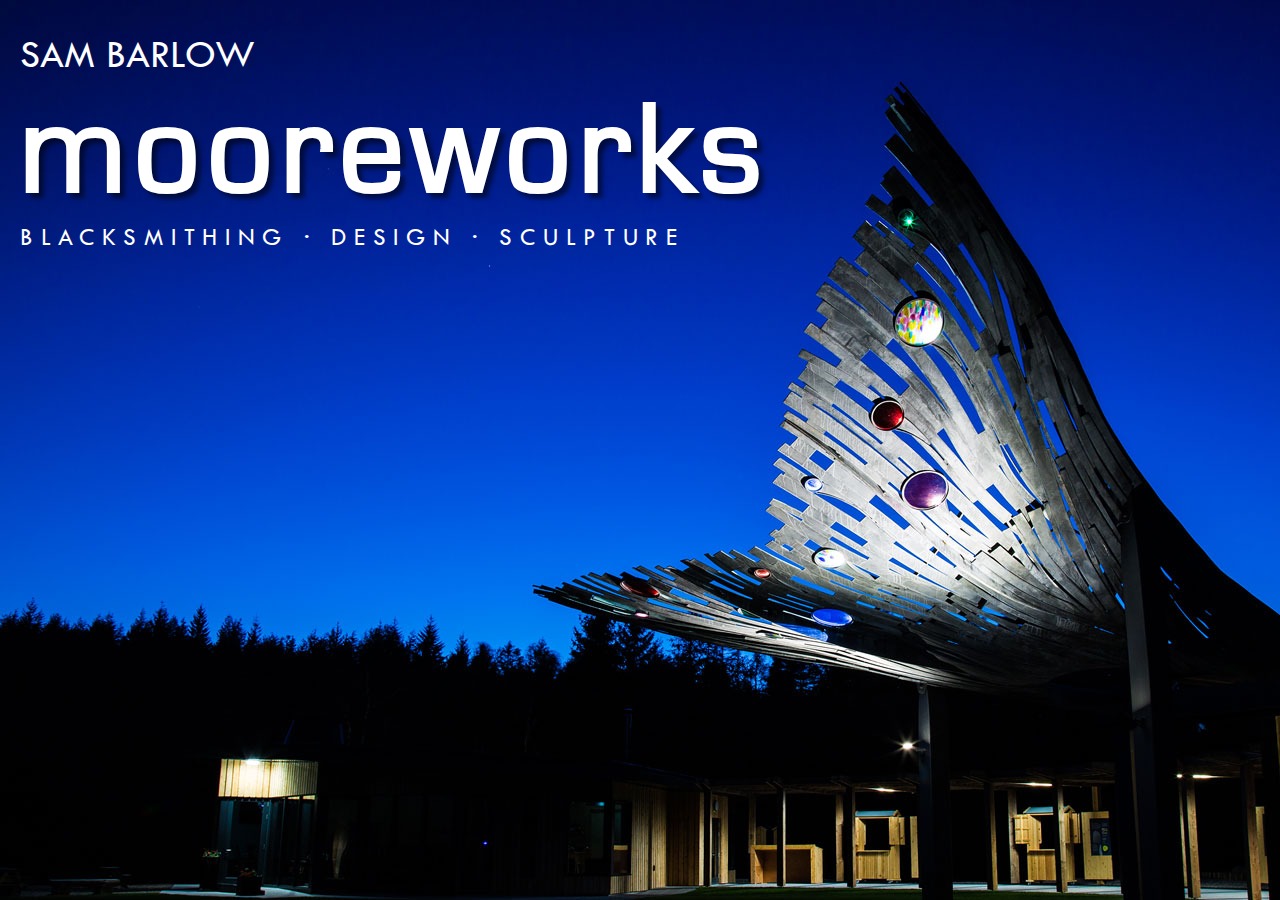
<file: index.html>
<html>
<head>
  <meta name="viewport" content="width=device-width;">
  <link rel="shortcut icon" href="images/logo_black.png">
  <link rel="stylesheet" href="css/mooreworks.css" >
  <script src="js/d3.v3.min.js" charset="utf-8"></script>
  <style>
    body {
      background-repeat:no-repeat;
      background-color:black;
      background-image:url('images/fishtail-at-night.jpg');
      cursor: pointer;
    }
  </style>
  </head>
  <body onclick="window.location.href='works.html'" class="no-sidebar">
  <div id="contact-details" style="display:none">
  <span style="margin:10px">
  Sam M Barlow<br />
  105 Toroboll<br />
  Lairg IV27 4DQ<br />
  <br />
  email: <a href="mailto:sam@mooreworks.co.uk">sam@mooreworks.co.uk</a><br />
  tel: 01549 402 074<br />
  </span>
  </div>
  <div id="main">
    <div id="header-name">SAM BARLOW</div>
    <div id="header-studio">mooreworks</div>
    <div id="header-tagline">BLACKSMITHING &middot; DESIGN &middot; SCULPTURE</div>
  </div>
  </body>
</html>
</file>
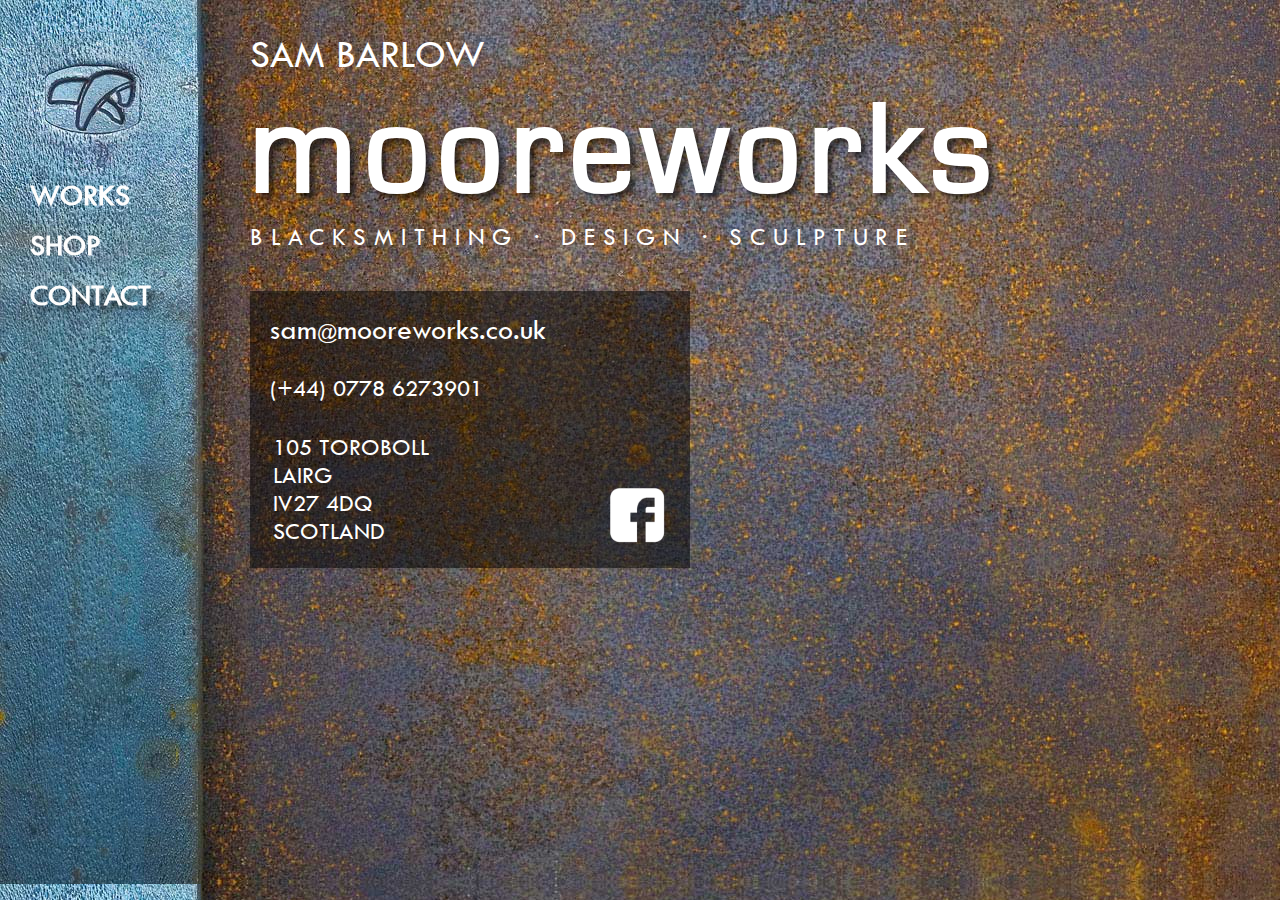
<file: contact.html>
<html>
<head>
  <meta name="viewport" content="width=device-width;">
  <link rel="shortcut icon" href="images/logo_black.png">
  <link rel="stylesheet" href="css/mooreworks.css" >
  <script src="js/d3.v3.min.js" charset="utf-8"></script>
  </head>
  <body>

  <div id="main" class="central-text">
    <div id="header-name">SAM BARLOW</div>
    <div id="header-studio">mooreworks</div>
    <div id="header-tagline">BLACKSMITHING &middot; DESIGN &middot; SCULPTURE</div>
    <div id="contact-details">
      <span class="email">sam<span class="at-sign">@</span>mooreworks.co.uk</span><br />
      <br />
      (+44) 0778 6273901<br />
      <br />
      <table style="width:100%"><tr>
        <td>
      105 TOROBOLL<br />
      LAIRG<br />
      IV27 4DQ<br />
      SCOTLAND<br />
      </td>
      <td style="text-align:right;vertical-align:bottom">
          <a class="" href="http://facebook.com/carnsmithy" target="_new"><img  width="60" height="60" src="images/facebook-logo.png"></a>
        </td>
      </tr>
    </table>

    </div>
  </div>
  <div id="background-left">
    <a id="home-link" href="./">&nbsp;</a>
    <div><a href="works.html">WORKS</a></div>
    <div><a href="shop.html">SHOP</a></div>
    <div><a href="contact.html" class="selected">CONTACT</a></div>
  </div>
  
  </body>
</html>
</file>
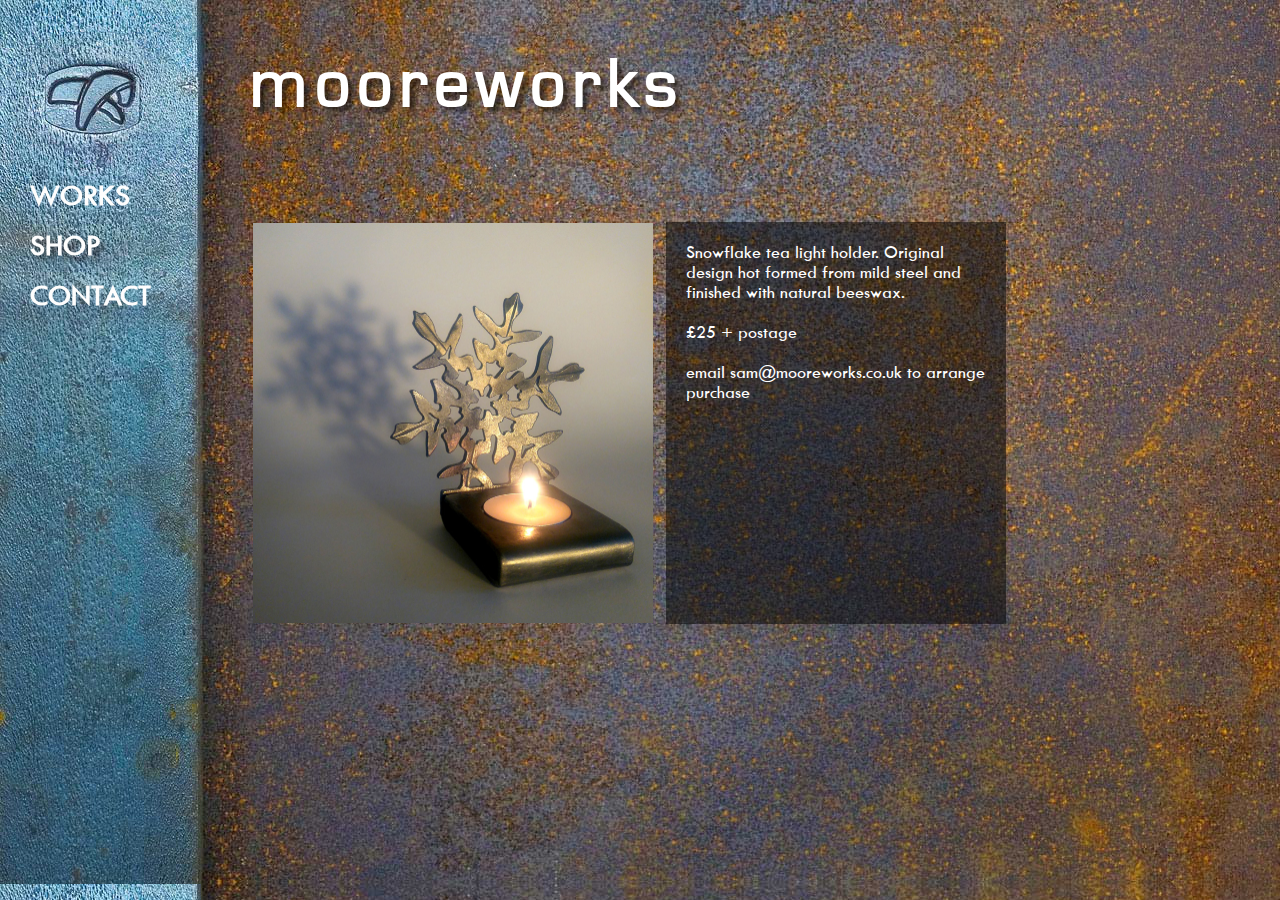
<file: shop.html>
<html>
<head>
  <meta name="viewport" content="width=device-width;">
  <link rel="shortcut icon" href="images/logo_black.png">
  <link rel="stylesheet" href="css/mooreworks.css" >
  <script src="js/d3.v3.min.js" charset="utf-8"></script>

  </head>
  <body>
 
  <div id="main" class="central-text">
    <div id="header-studio" class="small">mooreworks</div>
    <div id="shop">
        <table>
          <tr>
            <td>
               <img class="product-image" src="images/snowflake.jpg" width="400" height="400">
            </td>
            <td class="product-description">
        Snowflake tea light holder. Original design hot formed from mild
        steel and finished with natural beeswax.<br />
        <br />
        &pound;25 + postage<br />
        <br />
        email sam@mooreworks.co.uk to arrange purchase
            </td>
          </tr>

        </table>
    </div>
  </div>
  <div id="background-left">
    <a id="home-link" href="./">&nbsp;</a>
    <div><a href="works.html">WORKS</a></div>
    <div><a href="shop.html" class="selected">SHOP</a></div>
    <div><a href="contact.html">CONTACT</a></div>
  </div>

  </body>
</html>
</file>
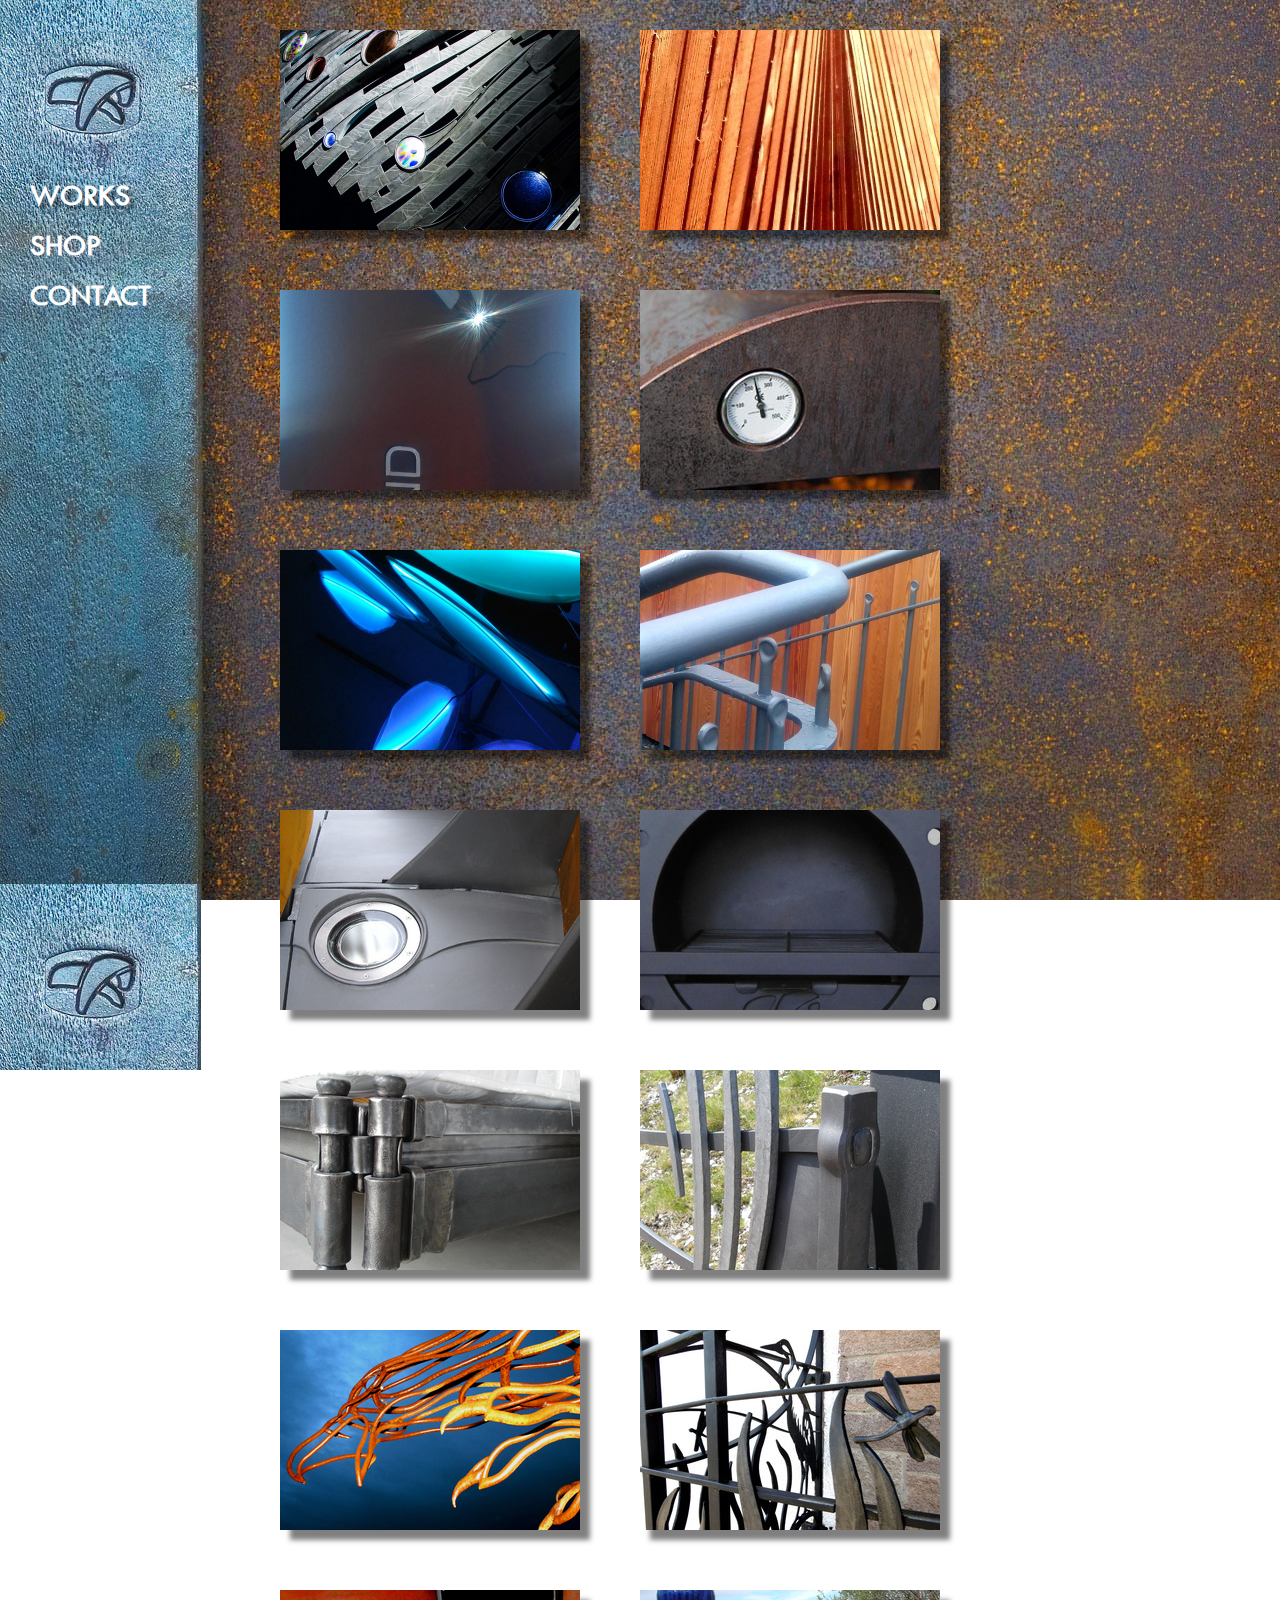
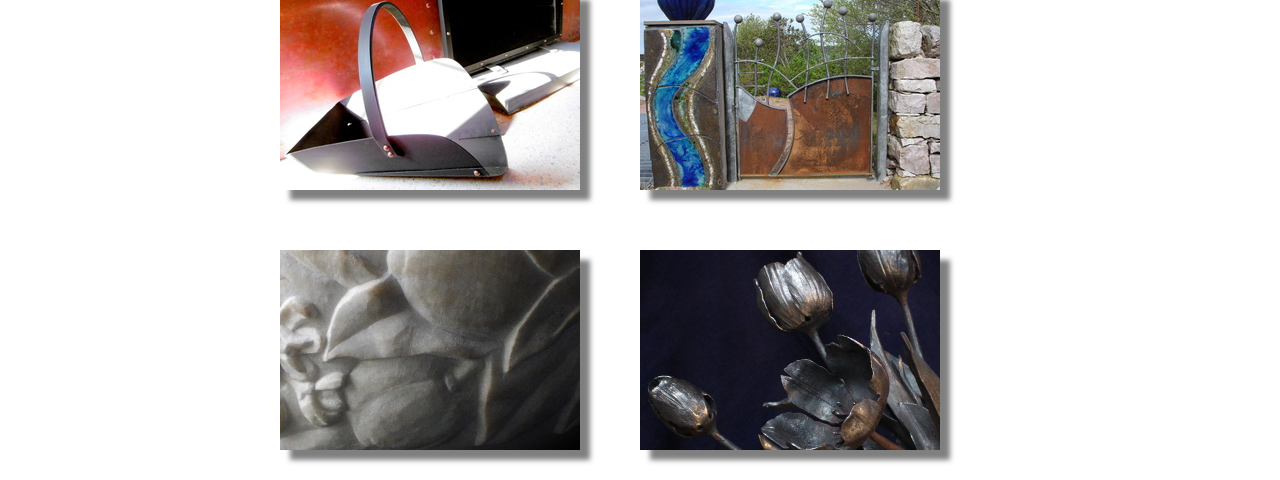
<file: works.html>
<html>
<head>
    <meta name="viewport" content="width=device-width; initial-scale=1; maximum-scale=1">
    <link rel="shortcut icon" href="images/logo_black.png">
    <link rel="stylesheet" href="css/mooreworks.css" >
    <script src="js/d3.v3.min.js" charset="utf-8"></script>
    <script src="js/gallery.js"></script>
  </head>
  <body onload="init()">
    <div id="main"></div>
    <div id="background-left">
        <a id="home-link" href="./">&nbsp;</a>
        <div><a href="works.html" class="selected">WORKS</a></div>
        <div><a href="shop.html">SHOP</a></div>
        <div><a href="contact.html">CONTACT</a></div>
      </div>
  </body>
</html>
</file>
<file: css/mooreworks.css>
@font-face {
  font-family: tcm;
  src: url(tcm.ttf);
}

@font-face {
  font-family: yoorostyle;
  src: url(eurostile.ttf);
}

body, html {
  height:100%;
}

body {
  background-image:url('../images/background2.jpg');
  background-attachment:fixed;
  margin:0px;
}

#main {
  color: white;
  padding-left: 20px;
}

.central-text {
  margin-left: 230px;
}

#thumbnails {
  width: *;
  margin-left:230px;
}

#header-name {
  padding-top: 30px;
  font-size: 40px;
  font-family: tcm;
  white-space: nowrap;
}

#header-studio {
  padding-top: 10px;
  font-size: 130px;
  text-shadow: 5px 5px 4px rgba(0, 0, 0, 0.5);
  font-weight: bold;
  font-family: yoorostyle;
  letter-spacing: 7px;
  white-space: nowrap;
  padding-right: 10px;
}

#header-studio.small {
  padding-top: 50px;
  font-size: 70px;
}

#header-tagline {
  padding-top: 5px;
  font-size: 25px;
  font-family: tcm;
  letter-spacing: 7.7px;
  white-space: nowrap;
}

#contact-details {
  padding-top: 60px;
  font-size: 24px;
  font-family: tcm;
  background-color: rgba(0, 0, 0, 0.5);
  padding: 20px;
  margin-top: 40px;
  width: 400px;
}

#contact-details td {
  font-size: 24px;
  color: white;
}

.product-description {
  font-family: tcm;
  font-size: 18px;
  color: white;
  vertical-align: top;
  font-weight: normal;
  width: 300px;
  background-color: rgba(0, 0, 0, 0.5);
  margin: 20px;
  padding: 20px;
}
.product-image {
  float: left;
  margin-right: 10px;
}

#shop {
  padding-top: 100px;
}

#logo {
  position:fixed;
  top:30px;
  left:30px;
}

#sitemap {
  position:fixed;
  top:140px;
  left:23px;
  width:200px;
  height:600px;
}

#thumbnails span {
  display:inline-block;
  width:300px;
  height:200px;
  margin:30px;
}

#thumbnails span.htmlThumbnail {
  display: inline-block;
  background-color: rgba(255, 255, 255, 0.8);
  vertical-align: top;
  line-height: 1.5;
  box-shadow: 10px 10px 5px rgba(0,0,0,0.5);
}

#thumbnails img {
  box-shadow: 10px 10px 5px rgba(0,0,0,0.5);
  /*-webkit-filter: grayscale(50%);
  -moz-filter: grayscale(50%);*/
  width: 300px;
  height: 200px;
}

.thumbnailText {
  display:none;
  position:absolute;
  color:#71d4f3;
}

.thumbnailText div {
  position:absolute;
  width:295px;
  top:-30px;
  left:0px;
  height:25px;
  padding-top:5px;
  padding-left:5px;
  background-color:rgba(0,0,0,0.5);
  font-family: helvetica;
}

text {
  stroke:black;
  fill:black;
  font-family:helvetica;
  font-size:18pt;
  cursor:pointer;
  font-weight:bold;
  letter-spacing:4px;
}

text.selected {
  fill:white;
  stroke:white;
  
}

/*.dot {
  fill: #aa7300;
  stroke: #786868;
  stroke-width:3;
  cursor:pointer;

}

.dot.selected {
  fill:white;
  stroke: #71d4f3;
  stroke-opacity:0.8;
}*/

.greyOut {
  position:fixed;
  width:100%;
  height:100%;
  background-color:rgba(0, 0, 0, 0.7);
  top:0;
  left:0;
}

.closer {
  position:absolute;
  right:20px;
  top:20px;
  cursor:pointer;
}

.detail {
  position:absolute;
  margin: 0 auto;
  margin-top: 80px;
  left: 0;
  right: 0;
}

.left, .right {
  position: absolute;
  cursor: pointer;
}

.left {
  margin-left: 30px;
}

.right {
  margin-right: 30px;
  margin-left: auto;
  left: 0;
  right: 0;
}

#background-main {
  background-image:url('../images/background_main.jpg');
  position: fixed;
  height: 100%;
  left: 201px;
  top: 0px;
  width: calc(100% - 201px);
  opacity: 0.8;
}

#background-left {
  background-image: url('../images/background_left.jpg');
  position: fixed;
  height: 100%;
  left: 0px;
  top: 0px;
  width: 201px;
  padding-top: 170px;
}

#background-left > div {
  padding-left: 30px;
}

#background-left a {
  color: #fdfdfd;
  text-decoration: none;
  font-size: 30px;
  line-height: 50px;
  font-family: tcm;
  font-weight: bold;
}

#background-left a:hover, #background-left a.selected {
  text-shadow: 5px 5px 4px rgba(0, 0, 0, 0.5);
}

#home-link {
  position: absolute;
  top: 60px;
  left: 40px;
  width: 100px;
  height: 80px;
  cursor: pointer;
}

.email {
  font-size: 30px;
}

.at-sign {
  font-size: 20px;
}

.facebook-logo {
  float: right;
  vertical-align: bas;
}
</file>
